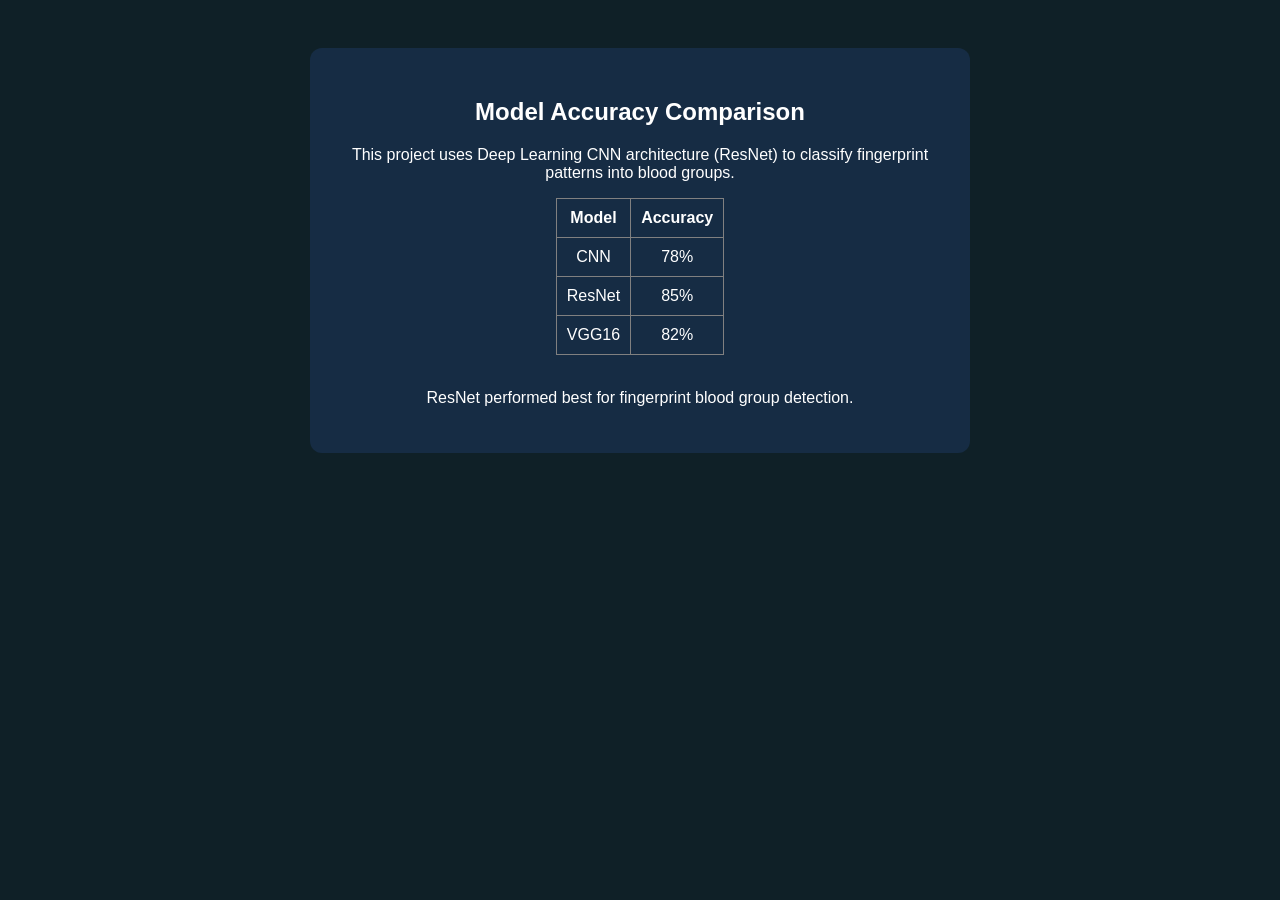
<file: templates/model_compare.html>
<!DOCTYPE html><html>
<head>
<title>Model Comparison</title><style>

body{
font-family:Arial;
background:#0f2027;
color:white;
text-align:center;
padding:40px;
}

.card{
background:#162c44;
padding:30px;
border-radius:12px;
width:600px;
margin:auto;
}

img{
width:100%;
border-radius:10px;
}

</style></head><body><div class="card"><h2>Model Accuracy Comparison</h2><p>
This project uses Deep Learning CNN architecture (ResNet) to classify
fingerprint patterns into blood groups.
</p><table border="1" style="margin:auto;color:white;border-collapse:collapse"><tr>
<th style="padding:10px">Model</th>
<th style="padding:10px">Accuracy</th>
</tr><tr>
<td style="padding:10px">CNN</td>
<td style="padding:10px">78%</td>
</tr><tr>
<td style="padding:10px">ResNet</td>
<td style="padding:10px">85%</td>
</tr><tr>
<td style="padding:10px">VGG16</td>
<td style="padding:10px">82%</td>
</tr></table><br><p>ResNet performed best for fingerprint blood group detection.</p></div></body>
</html>
</file>
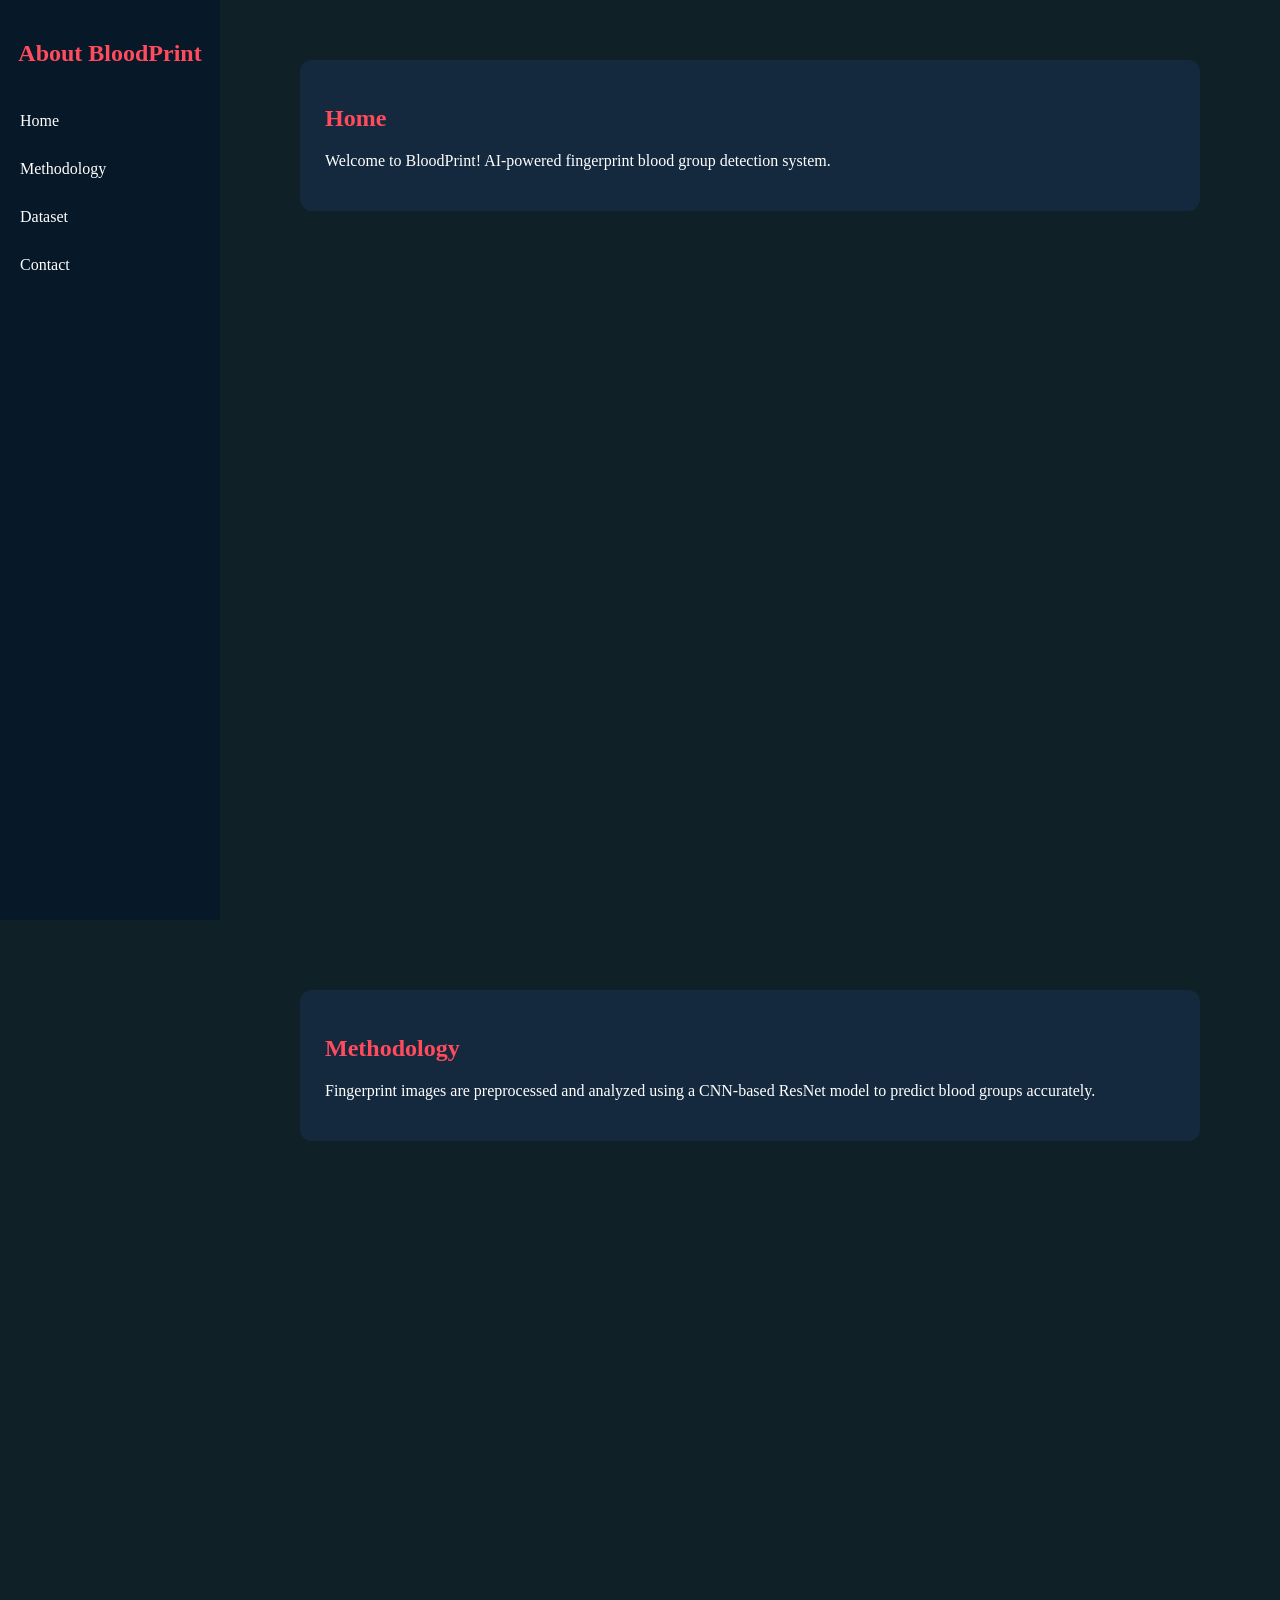
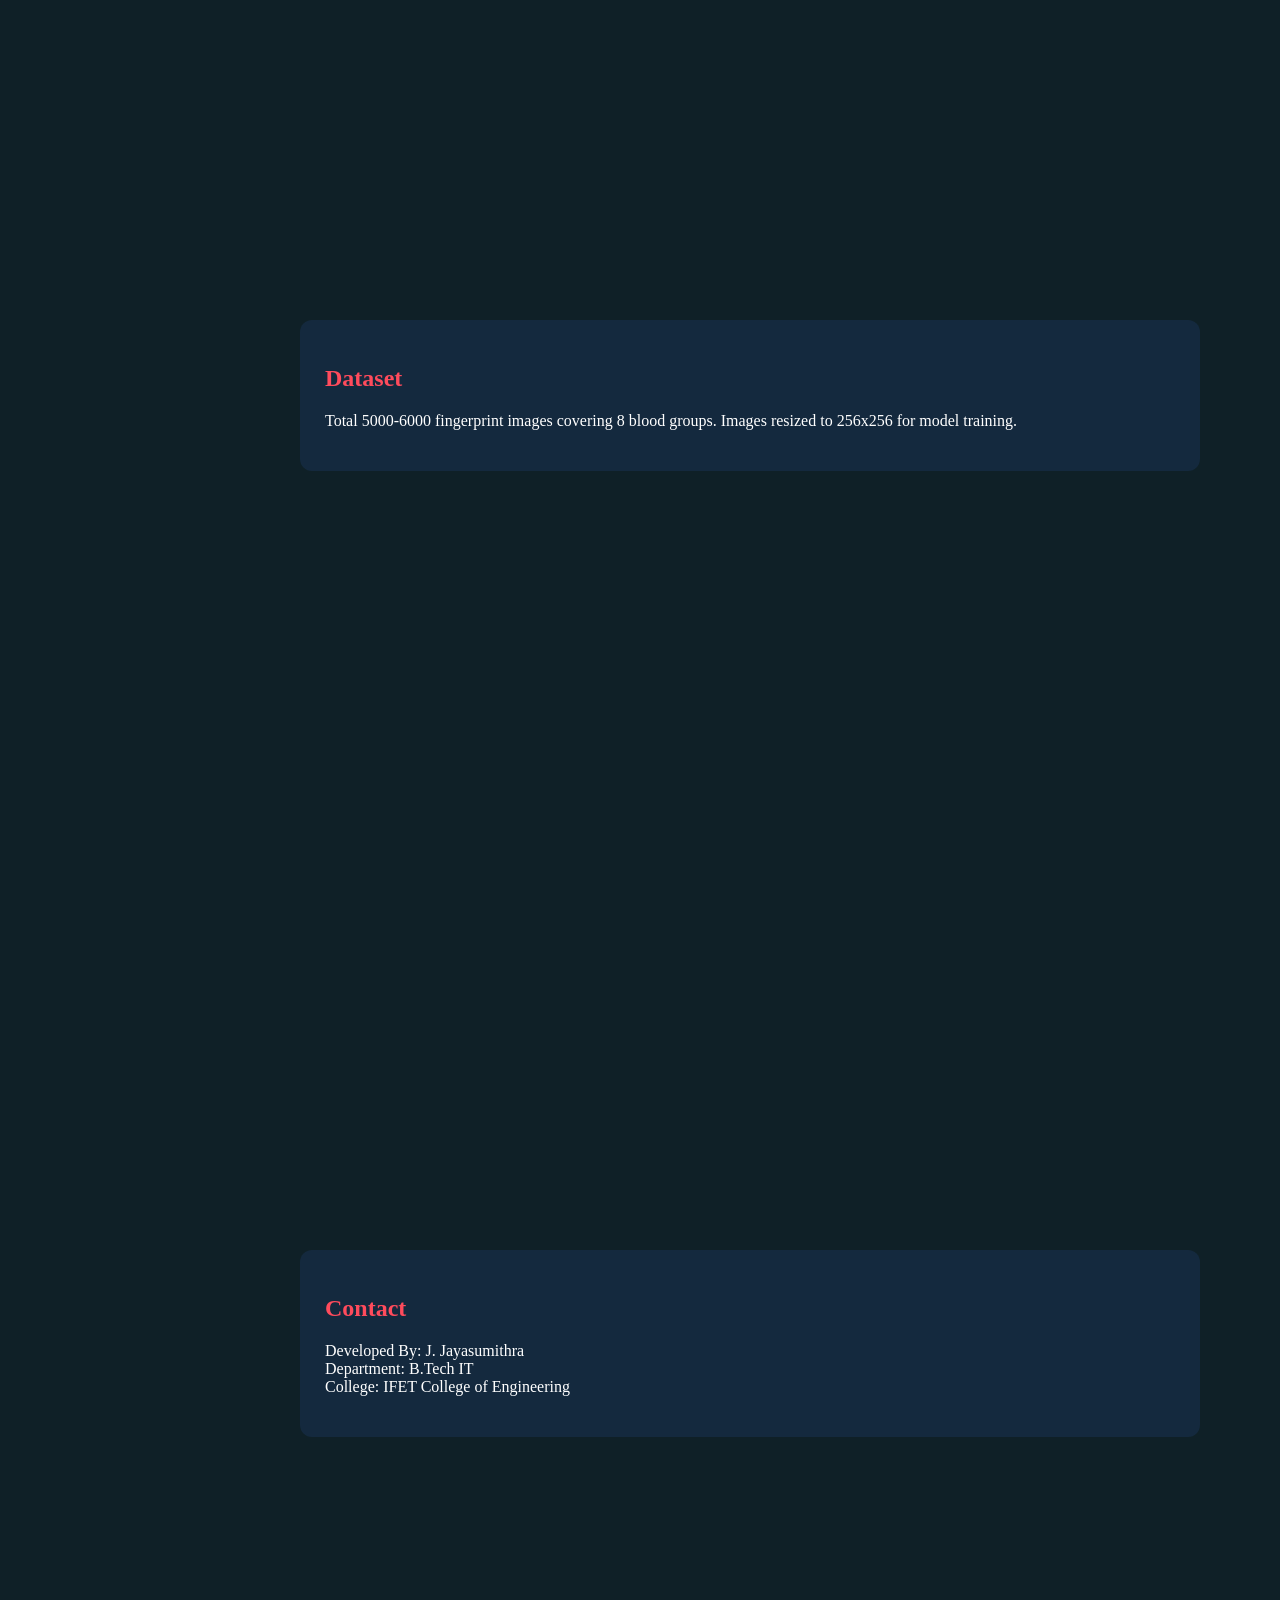
<file: static/js/about.html>
<!DOCTYPE html>
<html lang="en">
<head>
<meta charset="UTF-8">
<title>About BloodPrint</title>
<style>
body{
margin:0;
font-family:Segoe UI;
background:#0f2027;
color:white;
scroll-behavior:smooth;
display:flex;
}

/* SIDEBAR */
.sidebar{
width:220px;
background:#071829;
height:100vh;
position:fixed;
padding-top:20px;
}
.sidebar h2{
color:#ff4b5c;
text-align:center;
margin-bottom:30px;
}
.sidebar a{
display:block;
padding:15px 20px;
color:white;
text-decoration:none;
transition:0.3s;
}
.sidebar a:hover{
background:#1f3b5c;
}

/* MAIN CONTENT */
.main{
margin-left:220px;
width:100%;
padding:20px 40px;
}
.section{
height:90vh;
background-size:cover;
background-position:center;
border-radius:12px;
padding:40px;
margin-bottom:40px;
}

/* CARDS */
.card{
background:rgba(22,44,68,0.8);
padding:25px;
border-radius:12px;
color:white;
}

/* HEADINGS */
h2,h3{color:#ff4b5c;}
</style>
</head>
<body>

<div class="sidebar">
<h2>About BloodPrint</h2>
<a href="#home">Home</a>
<a href="#method">Methodology</a>
<a href="#dataset">Dataset</a>
<a href="#contact">Contact</a>
</div>

<div class="main">
<section class="section" id="home" style="background:url('https://images.unsplash.com/photo-1522202222770-7b3f22d8d1c5');">
<div class="card"><h2>Home</h2><p>Welcome to BloodPrint! AI-powered fingerprint blood group detection system.</p></div>
</section>

<section class="section" id="method" style="background:url('https://images.unsplash.com/photo-1605902711622-cfb43c4431e5');">
<div class="card"><h2>Methodology</h2><p>Fingerprint images are preprocessed and analyzed using a CNN-based ResNet model to predict blood groups accurately.</p></div>
</section>

<section class="section" id="dataset" style="background:url('https://images.unsplash.com/photo-1581091215362-08d6f7b81b2b');">
<div class="card"><h2>Dataset</h2><p>Total 5000-6000 fingerprint images covering 8 blood groups. Images resized to 256x256 for model training.</p></div>
</section>

<section class="section" id="contact" style="background:url('https://images.unsplash.com/photo-1581093803321-c3c0a4ee3b1a');">
<div class="card"><h2>Contact</h2><p>Developed By: J. Jayasumithra<br>Department: B.Tech IT<br>College: IFET College of Engineering</p></div>
</section>

</div>
</body>
</html>
</file>
